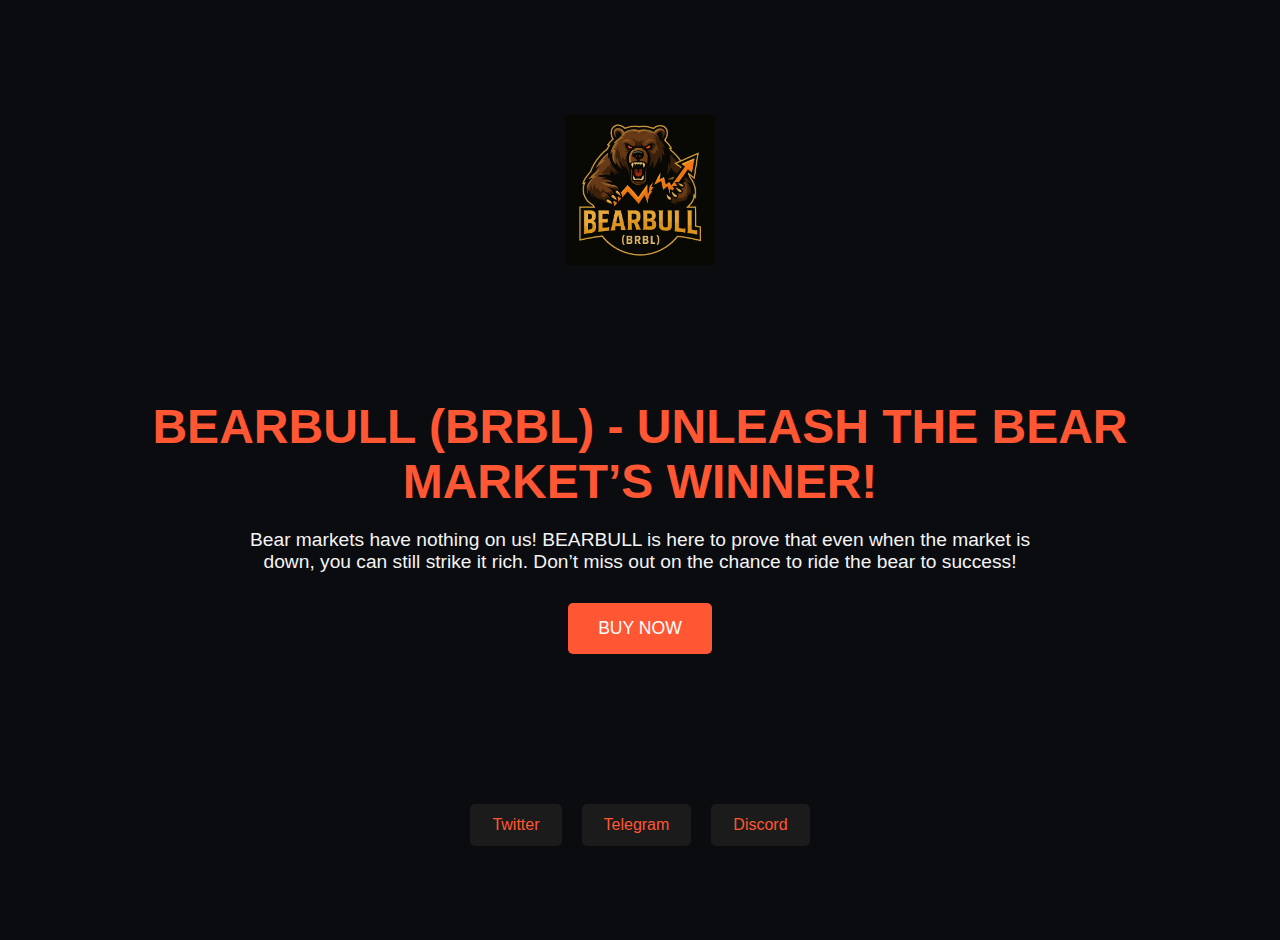
<file: bearbull_website.html>
<!DOCTYPE html>
<html lang="ru">
<head>
    <meta charset="UTF-8">
    <meta name="viewport" content="width=device-width, initial-scale=1.0">
    <title>BEARBULL (BRBL)</title>
    <link rel="stylesheet" href="styles.css">
    <link rel="icon" href="img/bearbull-logo.png" type="image/png">
    <style>
        body {
            font-family: 'Arial', sans-serif;
            margin: 0;
            padding: 0;
            background: #0b0c10;
            color: white;
        }

        .container {
            display: flex;
            flex-direction: column;
            align-items: center;
            justify-content: center;
            min-height: 100vh;
            text-align: center;
            padding: 20px;
        }

        header {
            margin-bottom: 20px;
        }

        .logo img {
            width: 150px;
        }

        h1 {
            font-size: 3rem;
            color: #ff5733;
            margin: 20px 0;
        }

        p {
            font-size: 1.2rem;
            color: #f4f4f4;
            max-width: 800px;
            margin: 0 auto 30px;
        }

        .cta-button {
            background: #ff5733;
            border: none;
            padding: 15px 30px;
            font-size: 1.1rem;
            color: white;
            cursor: pointer;
            border-radius: 5px;
            transition: background 0.3s;
        }

        .cta-button a {
            color: white;
            text-decoration: none;
        }

        .cta-button:hover {
            background: #c13f00;
        }

        .image-section {
            margin: 40px 0;
        }

        .image-section img {
            max-width: 90%;
            height: auto;
            border-radius: 10px;
        }

        footer {
            margin-top: 50px;
        }

        .social-buttons {
            display: flex;
            justify-content: center;
            gap: 20px;
        }

        .social-button {
            background: #1b1b1b;
            padding: 10px 20px;
            font-size: 1rem;
            color: #ff5733;
            text-decoration: none;
            border-radius: 5px;
            border: 2px solid transparent;
            transition: background 0.3s, border-color 0.3s;
        }

        .social-button:hover {
            background: #ff5733;
            border-color: #ff5733;
            color: white;
        }

        @media (max-width: 768px) {
            h1 {
                font-size: 2rem;
            }

            p {
                font-size: 1rem;
            }
        }
    </style>
</head>
<body>
    <div class="container">
        <header>
            <div class="logo">
                <img src="img/bearbull-logo.png" alt="Bearbull Logo">
            </div>
        </header>
        <section class="main-content">
            <h1>BEARBULL (BRBL) - UNLEASH THE BEAR MARKET’S WINNER!</h1>
            <p>Bear markets have nothing on us! BEARBULL is here to prove that even when the market is down, you can still strike it rich. Don’t miss out on the chance to ride the bear to success!</p>
            <button class="cta-button"><a href="#buy-now">BUY NOW</a></button>
        </section>
        <section class="image-section">
            <!-- Placeholder for future image -->
        </section>
        <footer>
            <div class="social-buttons">
                <a href="https://twitter.com" class="social-button" target="_blank">Twitter</a>
                <a href="https://t.me/your_channel" class="social-button" target="_blank">Telegram</a>
                <a href="https://discord.com" class="social-button" target="_blank">Discord</a>
            </div>
        </footer>
    </div>
</body>
</html>
</file>
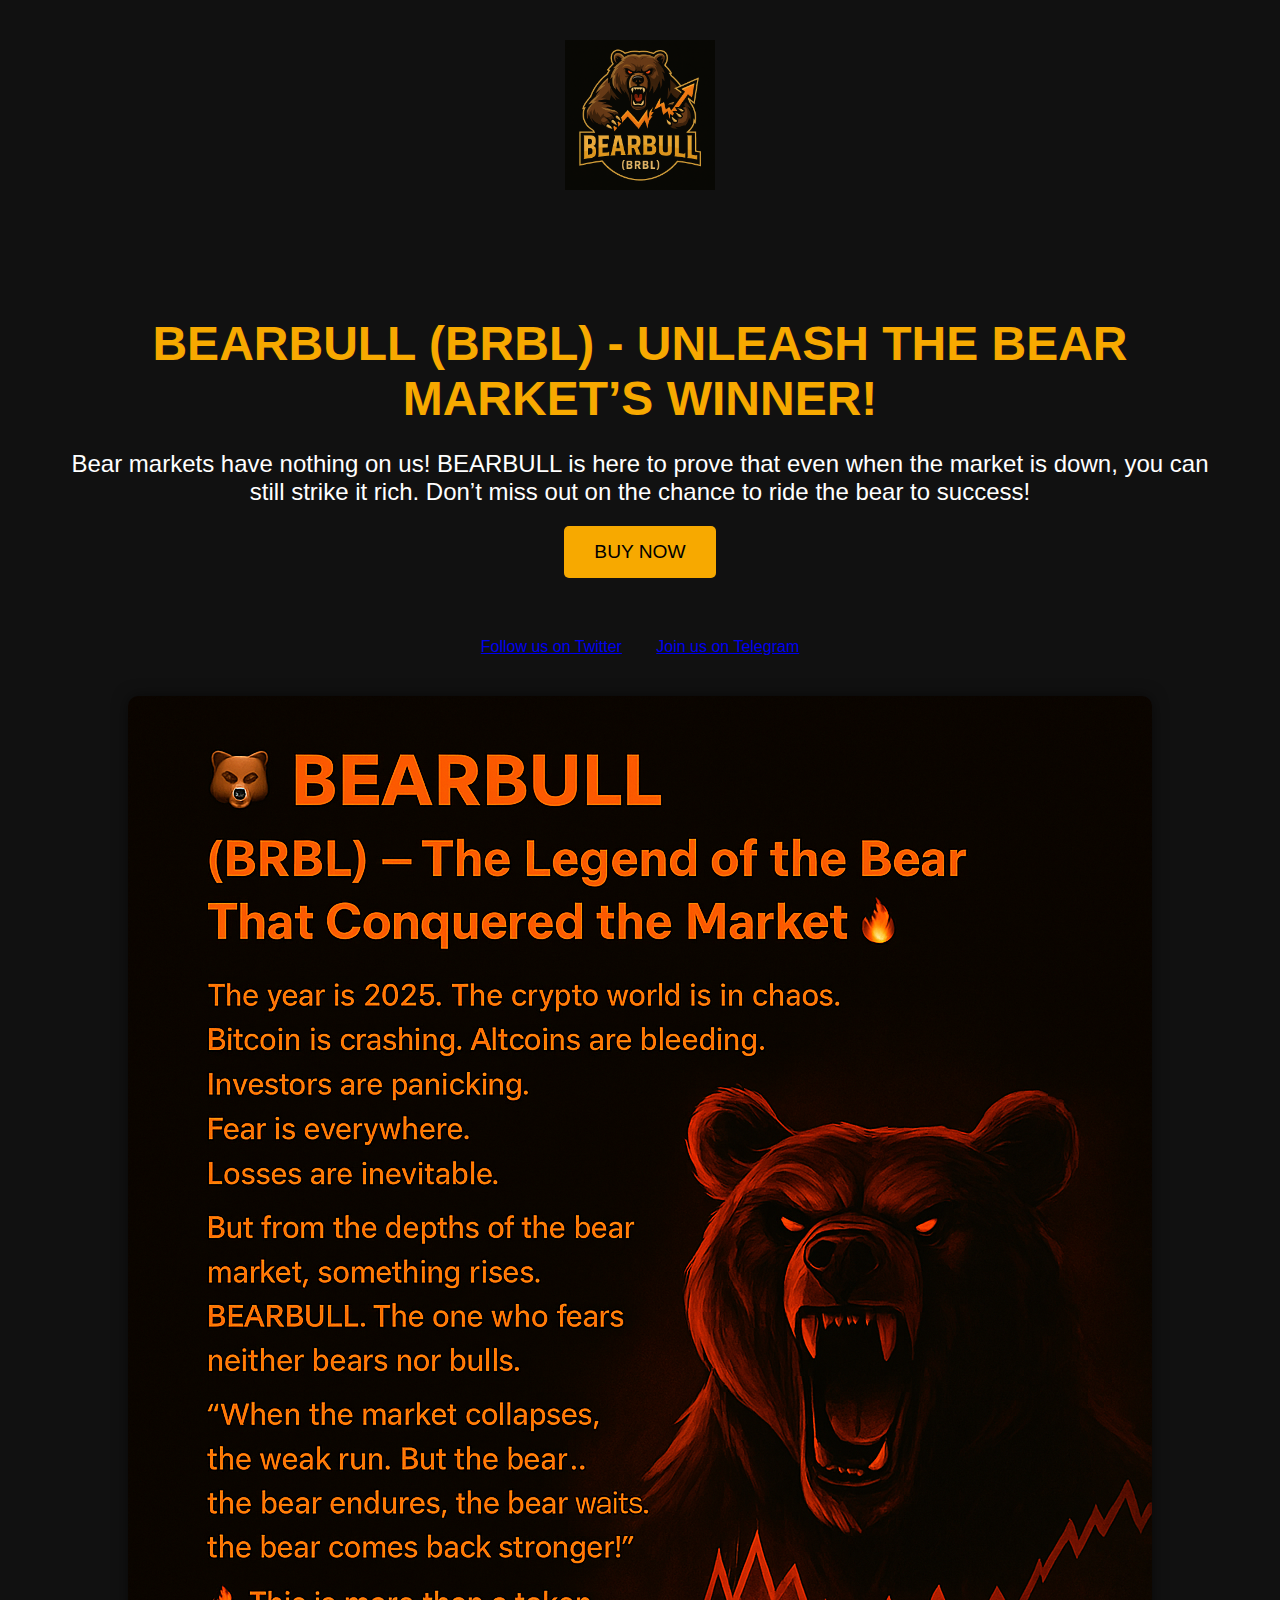
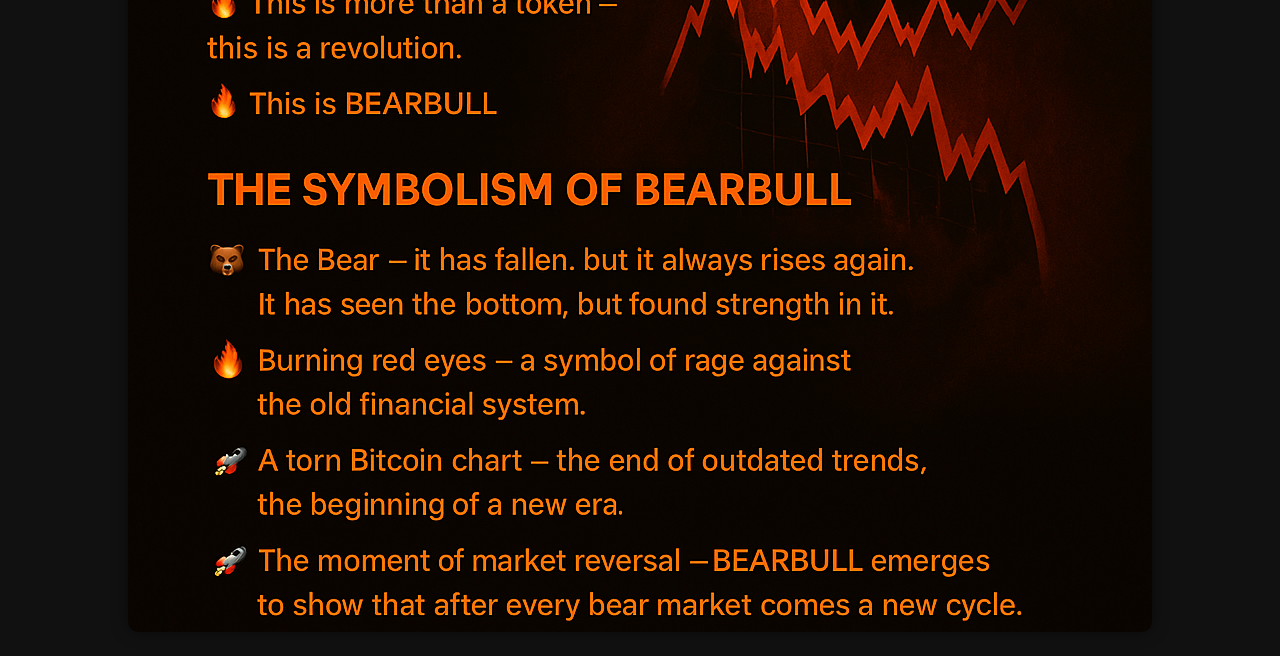
<file: index_updated_final (1).html>
<!DOCTYPE html>
<html lang="ru">
<head>
    <meta charset="UTF-8">
    <meta name="viewport" content="width=device-width, initial-scale=1.0">
    <title>BEARBULL (BRBL) - Unleash the Bear Market’s Winner</title>
    <link rel="stylesheet" href="styles.css">
    <link rel="icon" href="img/logo.png" type="image/png">
</head>
<body>
    <div class="container">
        <header>
            <div class="logo">
                <img src="img/logo.png" alt="Bearbull Logo">
            </div>
        </header>
        <section class="main-content">
            <h1>BEARBULL (BRBL) - UNLEASH THE BEAR MARKET’S WINNER!</h1>
            <p class="intro-text">Bear markets have nothing on us! BEARBULL is here to prove that even when the market is down, you can still strike it rich. Don’t miss out on the chance to ride the bear to success!</p>
            <button class="cta-button">BUY NOW</button>
        </section>
        <section class="social-links">
            <a href="https://twitter.com" class="social-link twitter" target="_blank">Follow us on Twitter</a>
            <a href="https://t.me/your_channel" class="social-link telegram" target="_blank">Join us on Telegram</a>
        </section>
        <section class="image-section">
            <img src="img/person.png" alt="Person holding money">
        </section>
    </div>
</body>
</html>
</file>
<file: styles.css>
body {
    font-family: 'Roboto', sans-serif;
    background-color: #111;
    color: white;
    text-align: center;
    margin: 0;
    padding: 0;
}

.container {
    max-width: 1200px;
    margin: 0 auto;
    padding: 20px;
}

header {
    padding: 20px;
}

.logo img {
    width: 150px;
    transition: transform 0.3s ease;
}

.logo img:hover {
    transform: scale(1.1);
}

.main-content {
    margin-top: 50px;
    padding: 20px;
}

h1 {
    font-size: 3em;
    margin-bottom: 20px;
    color: #f7a900;
}

p {
    font-size: 1.5em;
    margin-bottom: 20px;
}

.cta-button {
    background-color: #f7a900;
    color: black;
    font-size: 1.2em;
    padding: 15px 30px;
    border: none;
    cursor: pointer;
    border-radius: 5px;
    transition: background-color 0.3s;
}

.cta-button:hover {
    background-color: #e69400;
}

.social-links {
    margin-top: 40px;
}

.social-link {
    margin: 0 15px;
    display: inline-block;
    transition: transform 0.3s ease;
}

.social-link img {
    width: 50px;
    border-radius: 50%;
    box-shadow: 0px 0px 10px rgba(0, 0, 0, 0.3);
}

.social-link.twitter img {
    background-color: #1DA1F2;
}

.social-link.telegram img {
    background-color: #0088cc;
}

.social-link:hover {
    transform: scale(1.2);
}

.image-section {
    margin-top: 40px;
}

.image-section img {
    max-width: 100%;
    height: auto;
    border-radius: 10px;
    box-shadow: 0px 0px 15px rgba(0, 0, 0, 0.5);
}

@media (max-width: 768px) {
    .main-content {
        font-size: 1.2em;
    }
    h1 {
        font-size: 2em;
    }
}
</file>
